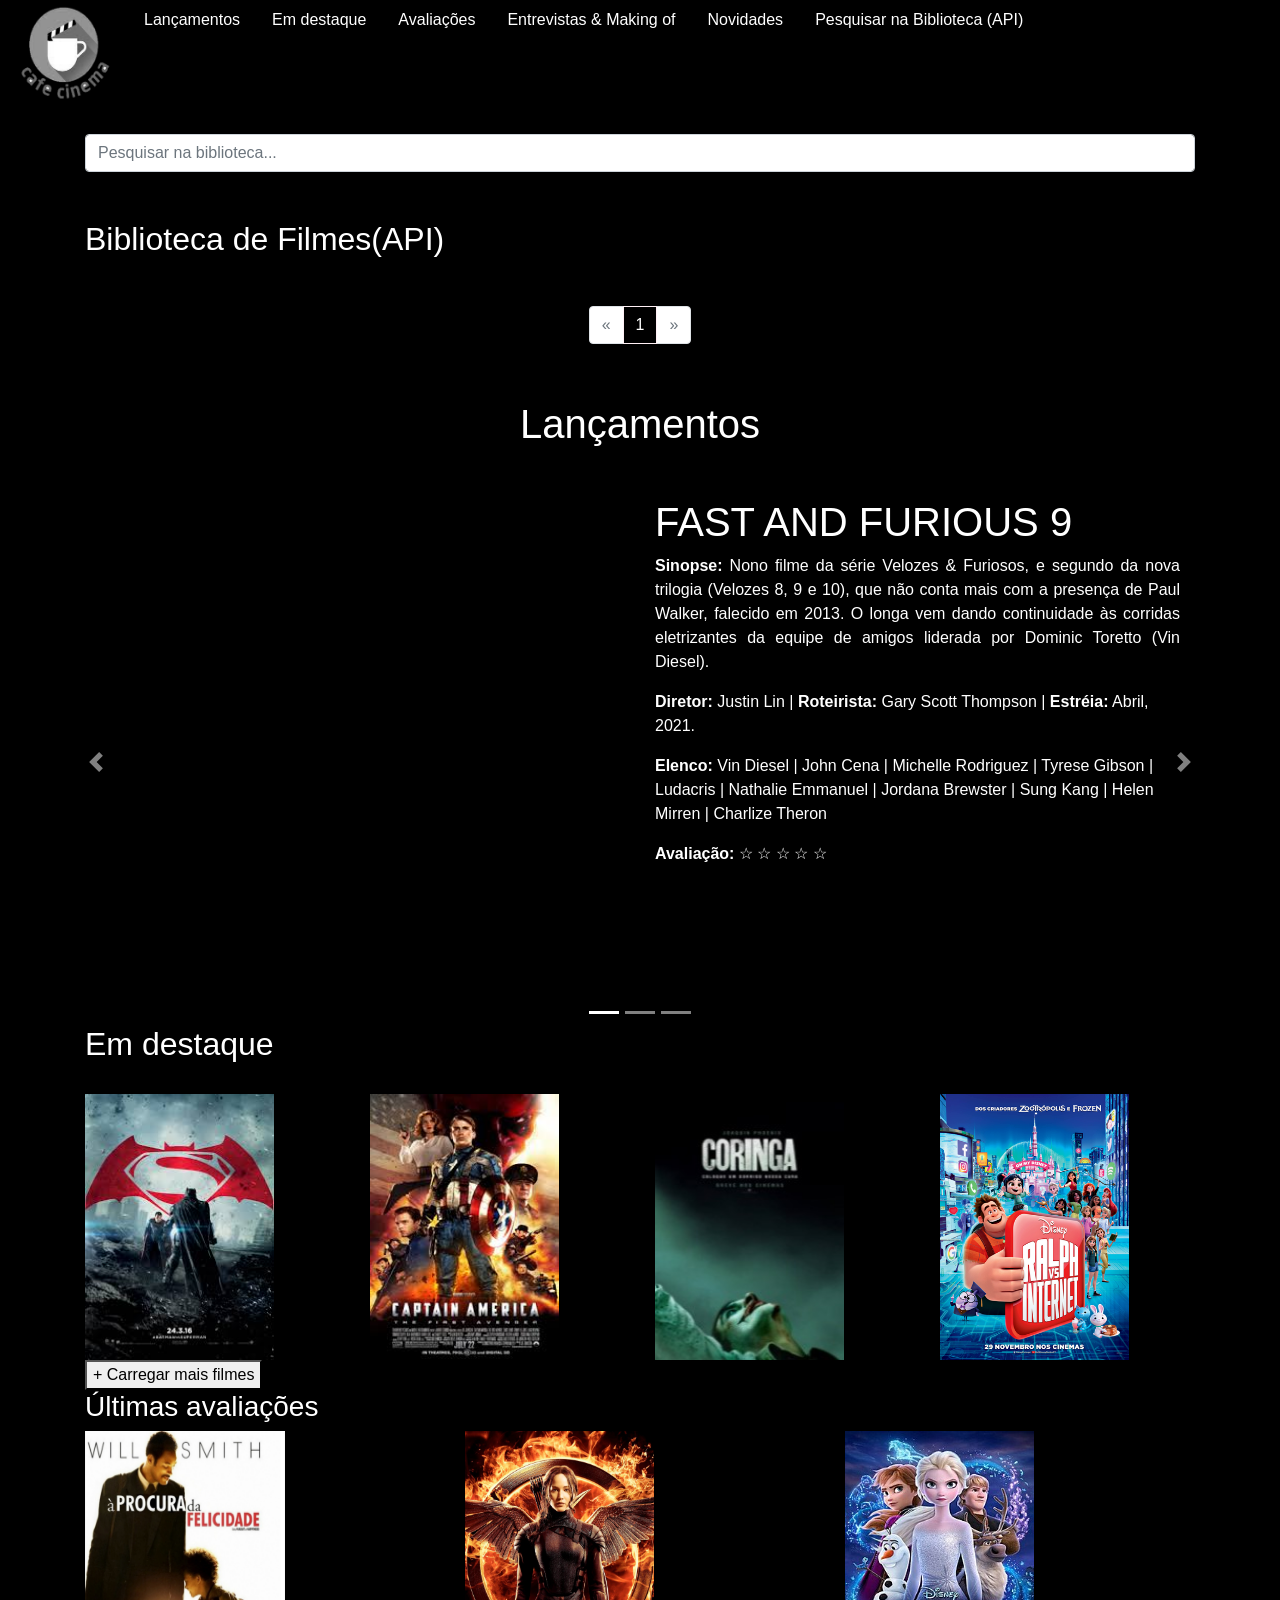
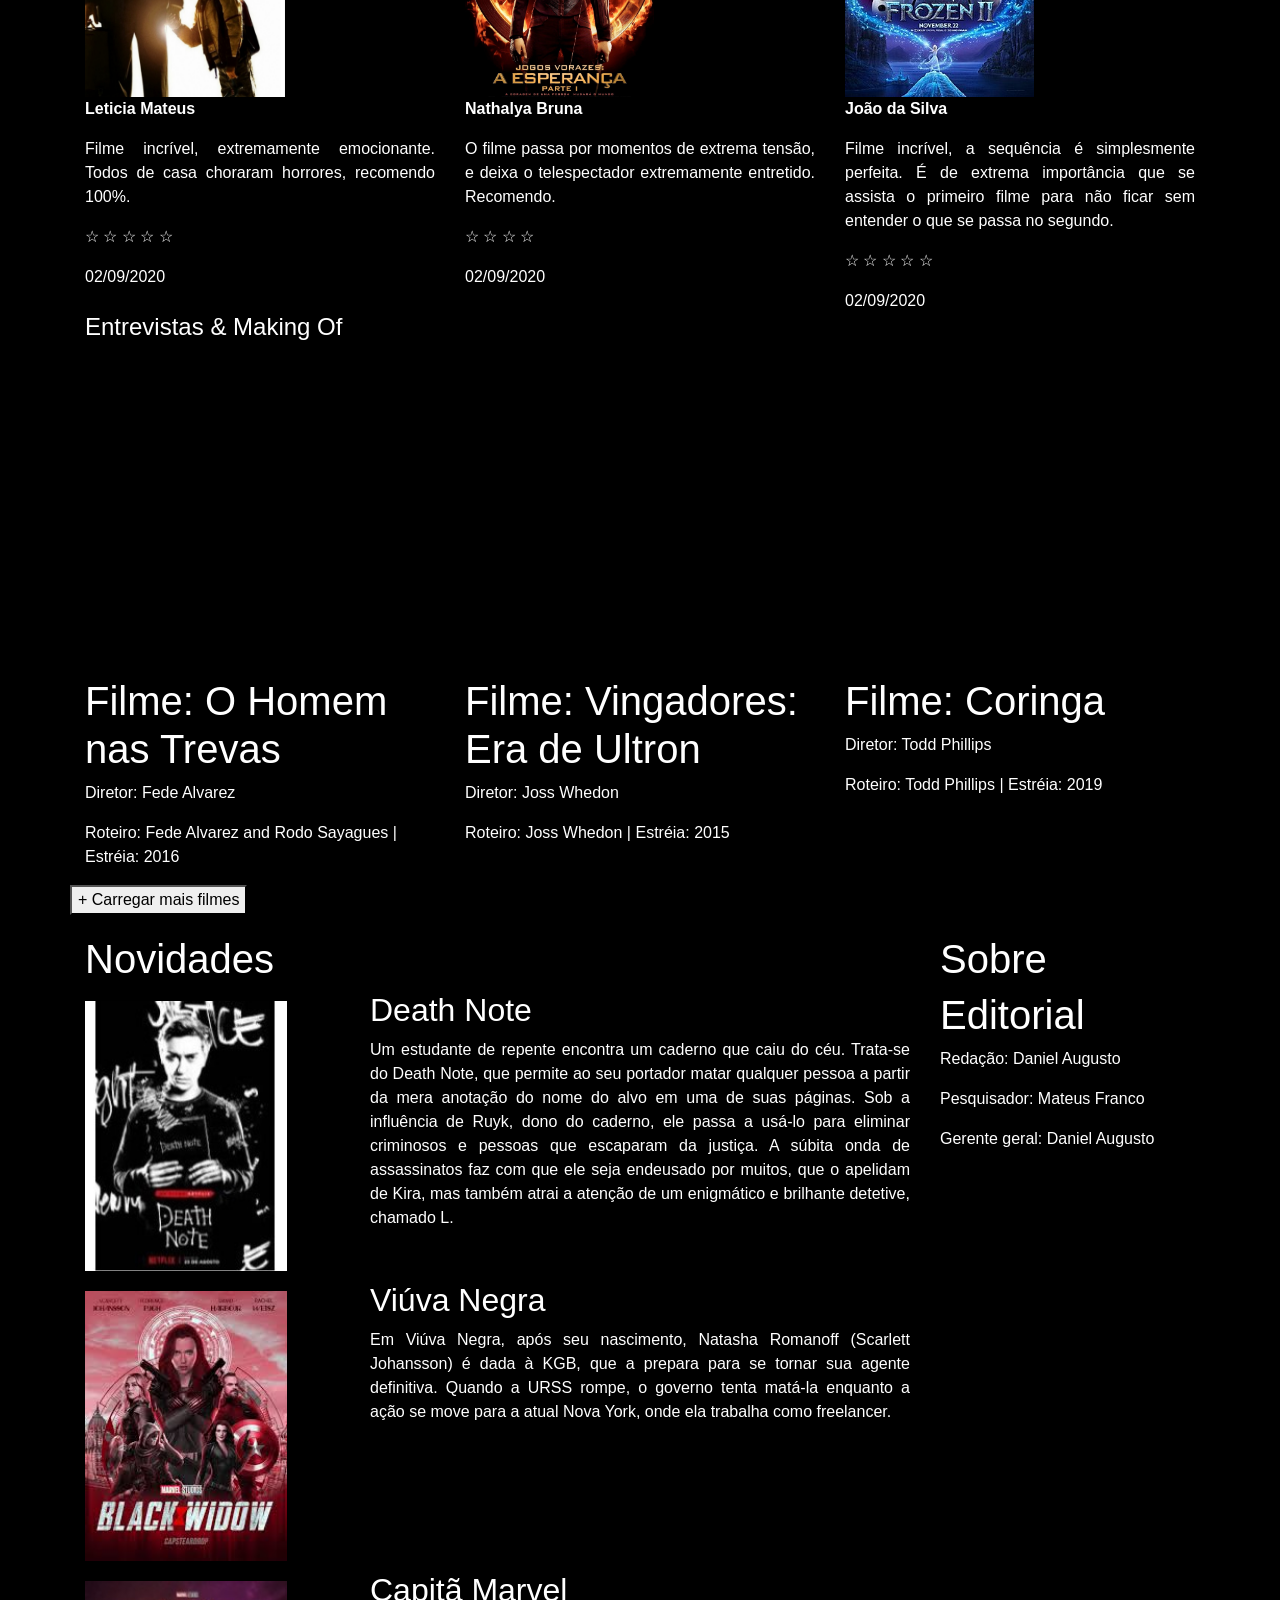
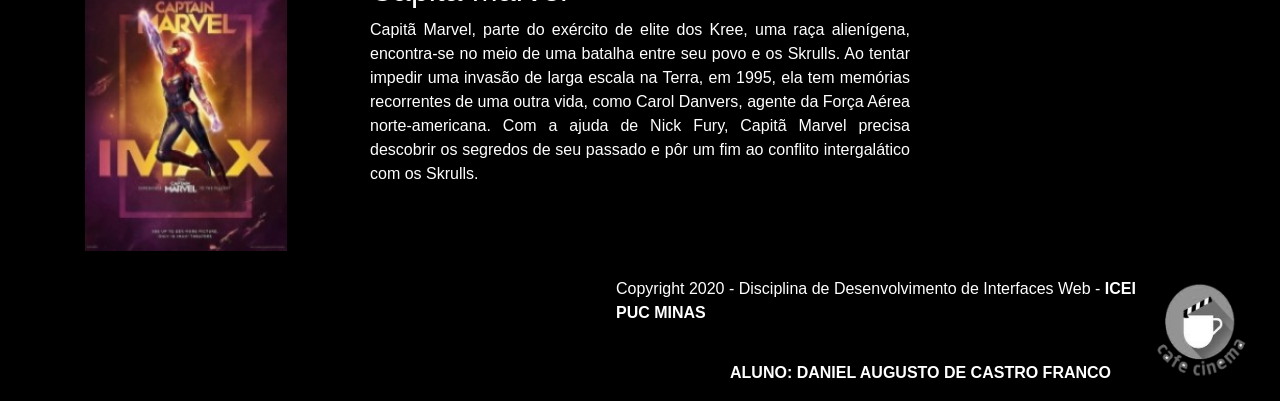
<file: index.html>
<!DOCTYPE html>
<html lang="en">

<head>
    <meta charset="UTF-8">
    <meta name="viewport" content="width=device-width, initial-scale=1.0">
    <title>Café Cinema</title>
    <link rel="stylesheet" href="https://cdn.jsdelivr.net/npm/bootstrap@4.5.3/dist/css/bootstrap.min.css" integrity="sha384-TX8t27EcRE3e/ihU7zmQxVncDAy5uIKz4rEkgIXeMed4M0jlfIDPvg6uqKI2xXr2" crossorigin="anonymous">
    <link rel="stylesheet" href="//maxcdn.bootstrapcdn.com/font-awesome/4.3.0/css/font-awesome.min.css">
    <link rel="stylesheet" href="style.css">
</head>

<body>
    <header class="header">

        <div class="row">

            <div class="col-12 header_area">
                <div class="row">
                    <div class="col-10 menu_area">
                        <nav class="nav nav-pills flex-colum flex-sm-row">
                            <a href="" class="navbar-brand">
                                <img src="img/logo.png" class="d-inline-block align-top logo" alt="" loading="lazy" style="margin-left: 17px;">
                            </a>
                            <a class="nav-link" href="#lancamento" style="color: white;">Lançamentos</a>
                            <a class="nav-link" href="#em-destaque" style="color: white;">Em destaque</a>
                            <a class="nav-link" href="#avaliar" style="color: white;">Avaliações</a>
                            <a class="nav-link" href="#makingof" style="color: white;">Entrevistas & Making of</a>
                            <a class="nav-link" href="#news" tabindex="-1" aria-disabled="true" style="color: white;">Novidades</a>
                            <a class="nav-link" href="#bapi" style="color: white;">Pesquisar na Biblioteca (API)</a>
                        </nav>
                    </div>
                </div>
            </div>
        </div>
    </header>

    <section class="container mt-4 mb-4" id="pesquisa-alt">
        <div class="mb-4" id="bapi">
            <input id="searchInput" class="form-control mr-sm-2" type="search" placeholder="Pesquisar na biblioteca..." aria-label="Pesquisar">
        </div>
        <div id="searchResult" class="row">

        </div>
    </section>
    <section id="destaque" class="container mt-4 mb-4">
        <header class="mb-4">
            <h2>Biblioteca de Filmes(API)</h2>
        </header>
        <div id="films" class="row mb-4">
        </div>
        <nav id="paginate" class="row justify-content-center">
            <ul class="pagination">
                <li class="page-item disabled">
                    <a href="#" class="page-link">
                        <span aria-hidden="true">&laquo</span>
                        <span class="sr-only">Previous</span>
                    </a>
                </li>
                <li class="page-item active">
                    <a href="" class="page-link">1</a>
                </li>
                <li class="page-item disabled">
                    <a href="#" aria-label="Next" class="page-link">
                        <span aria-hidden="true">&raquo</span>
                        <span class="sr-only">Next</span>
                    </a>
                </li>
            </ul>
        </nav>
    </section>

    <script src="https://code.jquery.com/jquery-3.5.1.slim.min.js" integrity="sha384-DfXdz2htPH0lsSSs5nCTpuj/zy4C+OGpamoFVy38MVBnE+IbbVYUew+OrCXaRkfj" crossorigin="anonymous">
    </script>
    <script src="https://cdn.jsdelivr.net/npm/bootstrap@4.5.3/dist/js/bootstrap.bundle.min.js" integrity="sha384-ho+j7jyWK8fNQe+A12Hb8AhRq26LrZ/JpcUGGOn+Y7RsweNrtN/tE3MoK7ZeZDyx" crossorigin="anonymous">
    </script>
    <script src="https://code.jquery.com/jquery-3.5.1.js" integrity="sha256-QWo7LDvxbWT2tbbQ97B53yJnYU3WhH/C8ycbRAkjPDc=" crossorigin="anonymous">
    </script>
    <script src="script.js"></script>
    <script src="index.js"></script>
    <nav class="navbar navbar-expand-lg navbar-light cor">
        <div class="collapse navbar-collapse" id="navbarSupportedContent">
            <ul class="navbar-nav mr-auto">
            </ul>
        </div>
    </nav>
    <h1 class="lanca" id="lancamento">Lançamentos</h1>

    <div id="carouselExampleIndicators" class="carousel slide" data-interval="false">
        <ol class="carousel-indicators">
            <li data-target="#carouselExampleIndicators" data-slide-to="0" class="active"></li>
            <li data-target="#carouselExampleIndicators" data-slide-to="1"></li>
            <li data-target="#carouselExampleIndicators" data-slide-to="2"></li>
        </ol>
        <div class="carousel-inner">
            <div class="carousel-item active caro">

                <section class="row lançamentos">
                    <div id="video" class="col-6">
                        <iframe width="100%" height="500" class="col-12 col-sm-12 col-md-6 col-lg-12" src="https://www.youtube.com/embed/NnDGWyfP7q4" frameborder="0" allow="accelerometer; autoplay; clipboard-write; encrypted-media; gyroscope; picture-in-picture" allowfullscreen></iframe>                        </div>


                    <div class="col-12 col-sm-12 col-md-3 col-lg-6">
                        <div id="descrição">
                            <h1 class="título">FAST AND FURIOUS 9</h1>
                            <p class="descrição" style="text-align:left;text-align: justify;">
                                <strong>Sinopse:</strong> Nono filme da série Velozes & Furiosos, e segundo da nova trilogia (Velozes 8, 9 e 10), que não conta mais com a presença de Paul Walker, falecido em 2013. O longa vem dando continuidade às corridas
                                eletrizantes da equipe de amigos liderada por Dominic Toretto (Vin Diesel).
                            </p>
                            <p class="descrição"><strong>Diretor:</strong> Justin Lin | <strong>Roteirista:</strong> Gary Scott Thompson | <strong>Estréia:</strong> Abril, 2021.
                            </p>
                            <p style=text-align:left><strong>Elenco:</strong> Vin Diesel | John Cena | Michelle Rodriguez | Tyrese Gibson | Ludacris | Nathalie Emmanuel | Jordana Brewster | Sung Kang | Helen Mirren | Charlize Theron</p>
                            <p style=text-align:left><strong>Avaliação:</strong> &star; &star; &star; &star; &star;</p>
                        </div>
                    </div>


                </section>
            </div>
            <div class="carousel-item caro">

                <section class="row lançamentos ">
                    <div id="video" class="col-6">
                        <iframe width="100%" height="480" class="col-12 col-sm-12 col-md-6 col-lg-12" src="https://www.youtube.com/embed/TcMBFSGVi1c" frameborder="0" allow="accelerometer; autoplay; clipboard-write; encrypted-media; gyroscope; picture-in-picture" allowfullscreen></iframe>
                    </div>


                    <div class="col-12 col-sm-12 col-md-3 col-lg-6">
                        <div id="descrição">
                            <h1 class="título">Avengers: Endgame</h1>
                            <p class="descrição" style="text-align:left;text-align: justify;">
                                <strong>Sinopse:</strong> Após Thanos eliminar metade das criaturas vivas, os Vingadores têm de lidar com a perda de amigos e entes queridos. Com Tony Stark vagando perdido no espaço sem água e comida, Steve Rogers e Natasha
                                Romanov lideram a resistência contra o titã louco.
                            </p>
                            <p class="descrição"><strong>Diretor:</strong> Joe Russo, Anthony Russo | <strong>Roteirista:</strong> Christopher Markus, Stephen McFeely | <strong>Estréia:</strong> Abril, 2019.
                            </p>
                            <p style=text-align:left><strong>Elenco:</strong> Robert Downey Jr. | Chris Evans | Mark Ruffalo | Chris Hemsworth | Scarlett Johansson | Jeremy Renner | Don Cheadle | Paul Rudd | Brie Larson | Karen Gillan | Danai Gurira | Bradley Cooper | Josh Brolin.
                            </p>
                            <p style=text-align:left><strong>Avaliação:</strong> &star; &star; &star; &star; &star;</p>
                        </div>
                    </div>


                </section>
            </div>
            <div class="carousel-item caro">

                <section class="row lançamentos">
                    <div id="video" class="col-6">
                        <iframe width="560" height="500" class="col-12 col-sm-12 col-md-6 col-lg-12" src="https://www.youtube.com/embed/Nt9L1jCKGnE" frameborder="0" allow="accelerometer; autoplay; clipboard-write; encrypted-media; gyroscope; picture-in-picture" allowfullscreen></iframe>                        </div>


                    <div class="col-12 col-sm-12 col-md-3 col-lg-6">
                        <div id="descrição">
                            <h1 class="título">SPIDER-MAN: FAR FROM HOME</h1>
                            <p class="descrição" style="text-align:left;text-align: justify;">
                                <strong>Sinopse:</strong> Em Homem-Aranha: Longe de Casa, Peter Parker (Tom Holland) está em uma viagem de duas semanas pela Europa, ao lado de seus amigos de colégio, quando é surpreendido pela visita de Nick Fury (Samuel
                                L. Jackson). Precisando de ajuda para enfrentar monstros nomeados como Elementais, Fury o convoca para lutar ao lado de Mysterio (Jake Gyllenhaal), um novo herói que afirma ter vindo de uma Terra paralela. Além da nova
                                ameaça, Peter precisa lidar com a lacuna deixada por Tony Stark, que deixou para si seu óculos pessoal, com acesso a um sistema de inteligência artificial associado à Stark Industries.
                            </p>
                            <p class="descrição"><strong>Diretor:</strong> Jon Watts | <strong>Roteirista:</strong> Chris McKenna, Erik Sommers | <strong>Estréia:</strong> Julho, 2019.
                            </p>
                            <p style=text-align:left><strong>Elenco:</strong> Tom Holland | Samuel L. Jackson | Zendaya | Cobie Smulders | Jon Favreau | J. B. Smoove | Jacob Batalon | Martin Starr | Marisa Tomei | Jake Gyllenhaal.
                            </p>
                            <p style=text-align:left><strong>Avaliação:</strong> &star; &star; &star; &star; &star;</p>
                        </div>
                    </div>


                </section>
            </div>
        </div>
        <a class="carousel-control-next" href="#carouselExampleIndicators" role="button" data-slide="next">
            <span class="carousel-control-next-icon" aria-hidden="true"></span>
            <span class="sr-only">Next</span>
        </a>
        <a class="carousel-control-prev" href="#carouselExampleIndicators" role="button" data-slide="prev">
            <span class="carousel-control-prev-icon" aria-hidden="true"></span>
            <span class="sr-only">Previous</span>
        </a>
    </div>


    <div class="container">
        <h2 id="em-destaque">Em destaque</h2>
        <section class="row em-destaque">


            <div class="col-12 col-sm-6 col-md-3 col-lg-3">
                <img src="img/p2.jpg" style="height: 266px; width: 189px;">
            </div>

            <div class="col-12 col-sm-6 col-md-3 col-lg-3">
                <img src="img/p3.jpg" style="height: 266px; width: 189px;">
            </div>


            <div class="col-12 col-sm-6 col-md-3 col-lg-3">
                <img src="img/p4.jpg" style="height: 266px; width: 189px;">
            </div>

            <div class="col-12 col-sm-6 col-md-3 col-lg-3 ">
                <img src="img/p5.jpg" style="height: 266px; width: 189px;">
            </div>


        </section>

        <div id="botão ">
            <form method="get " action=" +opções.html "><button type="submit " class="butão ">+ Carregar mais
                    filmes</button>
            </form>
        </div>




        <h3 class="avalia" id="avaliar">Últimas avaliações</h3>
        <section class="row últimas-avaliações ">

            <div class="col-12 col-sm-12 col-md-3 col-lg-4">
                <img class="ava " src="img/p10.jpg" style="height: 266px; width: 300px;">
                <p><span><b>Leticia Mateus</b></span></p>
                <p style="text-align: justify;">Filme incrível, extremamente emocionante. Todos de casa choraram horrores, recomendo 100%.</p>
                <p>&star; &star; &star; &star; &star;</p> <span>02/09/2020</span>
            </div>

            <div class="col-12 col-sm-12 col-md-3 col-lg-4 ">
                <img class="ava " src="img/p9.jpg" style="height: 266px; width: 189px;">
                <p><span><b>Nathalya Bruna</b></span></p>
                <p style="text-align: justify;">O filme passa por momentos de extrema tensão, e deixa o telespectador extremamente entretido. Recomendo.</p>
                <p>&star; &star; &star; &star;</p> <span>02/09/2020</span>
            </div>

            <div class="col-12 col-sm-12 col-md-3 col-lg-4 ">
                <img class="ava " src="img/p11.jpg" style="height: 266px; width: 189px;">
                <p><span><b>João da Silva</b></span></p>
                <p style="text-align: justify;">Filme incrível, a sequência é simplesmente perfeita. É de extrema importância que se assista o primeiro filme para não ficar sem entender o que se passa no segundo.</p>
                <p>&star; &star; &star; &star; &star;</p> <span>02/09/2020</span>
            </div>
        </section>

        <h4 id="makingof">Entrevistas & Making Of</h4>
        <section class="row entrevista ">

            <div id="video1 " class="col-12 col-sm-4 col-md-4 col-lg-4 ">
                <iframe width="300 " height="300 " src="https://www.youtube.com/embed/-xGCugqnPd0" frameborder="0" allow="accelerometer; autoplay; clipboard-write; encrypted-media; gyroscope; picture-in-picture" allowfullscreen></iframe>
                <h1>Filme: O Homem nas Trevas</h1>
                <p>Diretor: Fede Alvarez</p>
                <p>Roteiro: Fede Alvarez and Rodo Sayagues | Estréia: 2016</p>
            </div>


            <div id="video1 " class="col-12 col-sm-4 col-md-4 col-lg-4 ">
                <iframe width="300 " height="300 " src="https://www.youtube.com/embed/Ciu5yQYwJgY" frameborder="0" allow="accelerometer; autoplay; clipboard-write; encrypted-media; gyroscope; picture-in-picture" allowfullscreen></iframe></iframe>
                <h1>Filme: Vingadores: Era de Ultron </h1>
                <p>Diretor: Joss Whedon</p>
                <p>Roteiro: Joss Whedon | Estréia: 2015</p>
            </div>


            <div id="video1 " class="col-12 col-sm-4 col-md-2 col-lg-4 ">
                <iframe width="300 " height="300 " src="https://www.youtube.com/embed/cLVNJ50vCDI " frameborder="0 " allow="accelerometer; autoplay; clipboard-write; encrypted-media; gyroscope; picture-in-picture " allowfullscreen></iframe>
                <h1>Filme: Coringa</h1>
                <p>Diretor: Todd Phillips</p>
                <p>Roteiro: Todd Phillips | Estréia: 2019</p>
            </div>
            <div id="botão ">
                <form method="get "><button type="submit " class="butão ">+ Carregar mais
                        filmes</button>
                </form>
            </div>

        </section>

        <div>
            <section class="row novidades ">
                <div class="col-9 ">
                    <h1 id="news">Novidades</h1><span></span>
                    <div class="row ">
                        <div class="col-4 ">
                            <img src="img/p6.jpg" height="270px ">
                        </div>
                        <div class="col-8 ">
                            <h2>
                                Death Note
                            </h2>
                            <div style="text-align: justify;">
                                <p>Um estudante de repente encontra um caderno que caiu do céu. Trata-se do Death Note, que permite ao seu portador matar qualquer pessoa a partir da mera anotação do nome do alvo em uma de suas páginas. Sob a influência de
                                    Ruyk, dono do caderno, ele passa a usá-lo para eliminar criminosos e pessoas que escaparam da justiça. A súbita onda de assassinatos faz com que ele seja endeusado por muitos, que o apelidam de Kira, mas também atrai
                                    a atenção de um enigmático e brilhante detetive, chamado L.</p>
                            </div>
                        </div>
                    </div>
                    <div class="row ">
                        <div class="col-4 ">
                            <img src="img/p7.jpg" height="270px ">
                        </div>
                        <div class="col-8 ">
                            <h2>
                                Viúva Negra
                            </h2>
                            <div style="text-align: justify;">
                                <p>Em Viúva Negra, após seu nascimento, Natasha Romanoff (Scarlett Johansson) é dada à KGB, que a prepara para se tornar sua agente definitiva. Quando a URSS rompe, o governo tenta matá-la enquanto a ação se move para a atual
                                    Nova York, onde ela trabalha como freelancer.</p>
                            </div>
                        </div>
                    </div>
                    <div class="row ">
                        <div class="col-4 ">
                            <img src="img/p8.jpg" height="270px ">
                        </div>
                        <div class="col-8 ">
                            <h2>
                                Capitã Marvel
                            </h2>
                            <div style="text-align: justify;">
                                <p>Capitã Marvel, parte do exército de elite dos Kree, uma raça alienígena, encontra-se no meio de uma batalha entre seu povo e os Skrulls. Ao tentar impedir uma invasão de larga escala na Terra, em 1995, ela tem memórias
                                    recorrentes de uma outra vida, como Carol Danvers, agente da Força Aérea norte-americana. Com a ajuda de Nick Fury, Capitã Marvel precisa descobrir os segredos de seu passado e pôr um fim ao conflito intergalático com
                                    os Skrulls.</p>
                            </div>
                        </div>
                    </div>
                </div>
                <div class="col-3 ">
                    <h1 style="text-align:left">Sobre</h1>

                    <h1> Editorial</h1>
                    <p>Redação: Daniel Augusto</p>
                    <p>Pesquisador: Mateus Franco</p>
                    <p>Gerente geral: Daniel Augusto</p>
                </div>

                </span>
            </section>
        </div>

    </div>
    <footer>
        <div class="footer container-fluid d-flex justify-content-between p-3" style="height: 100px;">
            <p class="mr-3" style="margin-left: 600px; width: 100%;">
                Copyright 2020 - Disciplina de Desenvolvimento de Interfaces Web - <strong>ICEI PUC MINAS</strong>
            </p>
            <p>
                <a href="" class="navbar-brand">
                    <img src="img/logo.png" class="d-inline-block align-top logo" alt="" loading="lazy">
                </a>
            </p>
        </div>
        <p style="margin-left: 730px;">
            <strong>ALUNO: DANIEL AUGUSTO DE CASTRO FRANCO</strong>
        </p>
    </footer>

</body>

</html>
</file>
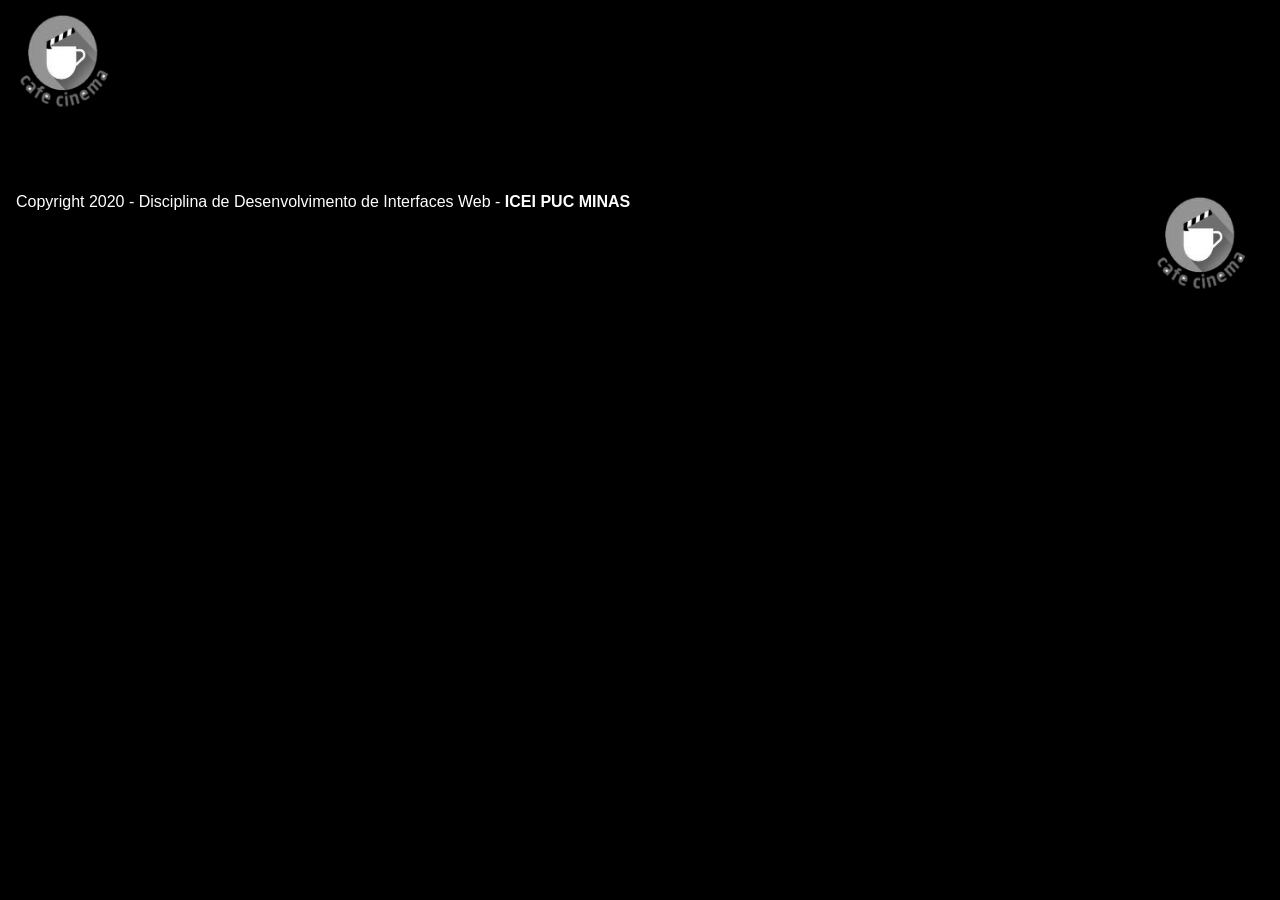
<file: filme/index.html>
<!DOCTYPE html>
<html lang="en">
<head>
    <meta charset="UTF-8">
    <meta name="viewport" content="width=device-width, initial-scale=1.0">
    <title>Café Cinema</title>
    <link 
        rel="stylesheet" 
        href="https://cdn.jsdelivr.net/npm/bootstrap@4.5.3/dist/css/bootstrap.min.css"
        integrity="sha384-TX8t27EcRE3e/ihU7zmQxVncDAy5uIKz4rEkgIXeMed4M0jlfIDPvg6uqKI2xXr2" 
        crossorigin="anonymous">
    <link rel="stylesheet" href="//maxcdn.bootstrapcdn.com/font-awesome/4.3.0/css/font-awesome.min.css">
    <link rel="stylesheet" href="../style.css">
    <link rel="stylesheet" href="filme.css">
</head>
<body>
    <nav class="navbar navbar-expand-lg navbar-light cor" >
        <a href="../" class="navbar-brand" >
            <img src="../img/logo.png" class="d-inline-block align-top logo" alt="" loading="lazy">
        </a>
        <div class="collapse navbar-collapse" id="navbarSupportedContent">
            <ul class="navbar-nav mr-auto">
            </ul>
        </div>
    </nav>
    <section id="film" class="container-fluid mt-5 mb-5">
    </section>
    <div class="footer container-fluid d-flex justify-content-between p-3">
        <p class="mr-3">
            Copyright 2020 - Disciplina de Desenvolvimento de Interfaces Web - <strong>ICEI PUC MINAS</strong>
        </p>
        <p><a href="../" class="navbar-brand">
            <img src="../img/logo.png" class="d-inline-block align-top logo" alt="" loading="lazy">
        </a></p>
    </div>
    <script 
        src="https://code.jquery.com/jquery-3.5.1.slim.min.js"
        integrity="sha384-DfXdz2htPH0lsSSs5nCTpuj/zy4C+OGpamoFVy38MVBnE+IbbVYUew+OrCXaRkfj" 
        crossorigin="anonymous">
    </script>
    <script 
        src="https://cdn.jsdelivr.net/npm/bootstrap@4.5.3/dist/js/bootstrap.bundle.min.js" 
        integrity="sha384-ho+j7jyWK8fNQe+A12Hb8AhRq26LrZ/JpcUGGOn+Y7RsweNrtN/tE3MoK7ZeZDyx"
        crossorigin="anonymous">
    </script>
    <script 
        src="https://code.jquery.com/jquery-3.5.1.js" 
        integrity="sha256-QWo7LDvxbWT2tbbQ97B53yJnYU3WhH/C8ycbRAkjPDc=" 
        crossorigin="anonymous">
    </script>
    <script src="../script.js"></script>
    <script src="filme.js"></script>
</body>
</html>
</file>
<file: style.css>
@media screen and(max-width:1000px) {
    * {
        width: 100%;
    }
}

@media screen and(min-width:500px) {
    * {
        width: 100%;
    }
}

@media header and(max-width:1000px) {
    * {
        width: 100%;
    }
}

@media header and(max-width:600px) {}

* {
    font-family: 'Gill Sans', 'Gill Sans MT', Calibri, 'Trebuchet MS', sans-serif;
}

body {
    background-color: black;
    color: white;
}

.header_area {
    width: 100%;
    align-items: center;
}

.logo {
    height: 100px;
    width: 95px;
}

.card-film {
    min-height: 450px;
}

.text-muted {
    color: #f7f8f8!important;
}

.card-film .card-body {
    height: 300px;
    display: flex;
    flex-direction: column;
    justify-content: flex-end;
    background-color: #636161;
}

.cor {
    background: unset;
}

.navbar-light .navbar-brand {
    color: black;
    text-align: center;
    font-family: monospace;
    font-size: 0.5cm;
}

.navbar-light .navbar-brand:focus,
.navbar-light .navbar-brand:hover {
    color: wheat;
}


/* cor do botões */

.btn-primary {
    background-color: black;
    border-color: #FFF0F5;
}

.page-item.active .page-link {
    background-color: black;
    border-color: #FFF0F5;
}

.footer {
    background-color: unset;
    color: white;
}

.footer a {
    color: rgba(0, 0, 0, .9);
    text-decoration: none;
    font-size: 1.25em;
}


/*Avaliações*/

.estrelas input[type=radio] {
    display: none;
}

.estrelas label i.fa {
    font-size: 2.5em
}

.estrelas label i.fa:before {
    content: '\f005';
    color: #FC0;
}

.estrelas input[type=radio]:checked~label i.fa:before {
    color: #CCC;
}

.lanca {
    text-align: center;
    margin-bottom: 50px;
}

.container-rodapé {
    background-color: rgb(228, 228, 230);
    height: 90px;
    text-align: center;
}

.carousel-indicators {
    margin: 1px;
    float: left;
}

#cabeçalhoo {
    background-color: rgba(170, 167, 167, 0.349);
}

#em-destaque {
    margin-bottom: 30px;
}

.corpo {
    background-color: rgb(218, 214, 214);
    ;
}

.título {
    float: left;
    width: 100%;
}

#video {
    width: 50%;
    float: left;
}

.descrição {
    text-align: justify;
}

.descrição {
    width: 100%;
    text-align: left;
}

#título {
    float: center;
    text-align: left;
}

#botão {
    float: right;
}

.ava {
    max-width: 200px;
}

.caro {
    padding-left: 100px;
    padding-right: 100px;
    padding-bottom: 20px;
}

.novidades {
    padding-top: 20px;
}

.entrevista {
    padding-top: 20px;
}

.col-4 {
    margin-top: 10px;
    margin-bottom: 10px;
}
</file>
<file: filme/filme.css>
.card-img-overlay {
    background-color: rgba(0, 0, 0, 0.5);
    display: flex;
    flex-direction: column;
    justify-content: flex-end;
}

@media (max-width: 767.98px) {
    .card-img-overlay {
        position: relative
    }
}
</file>
